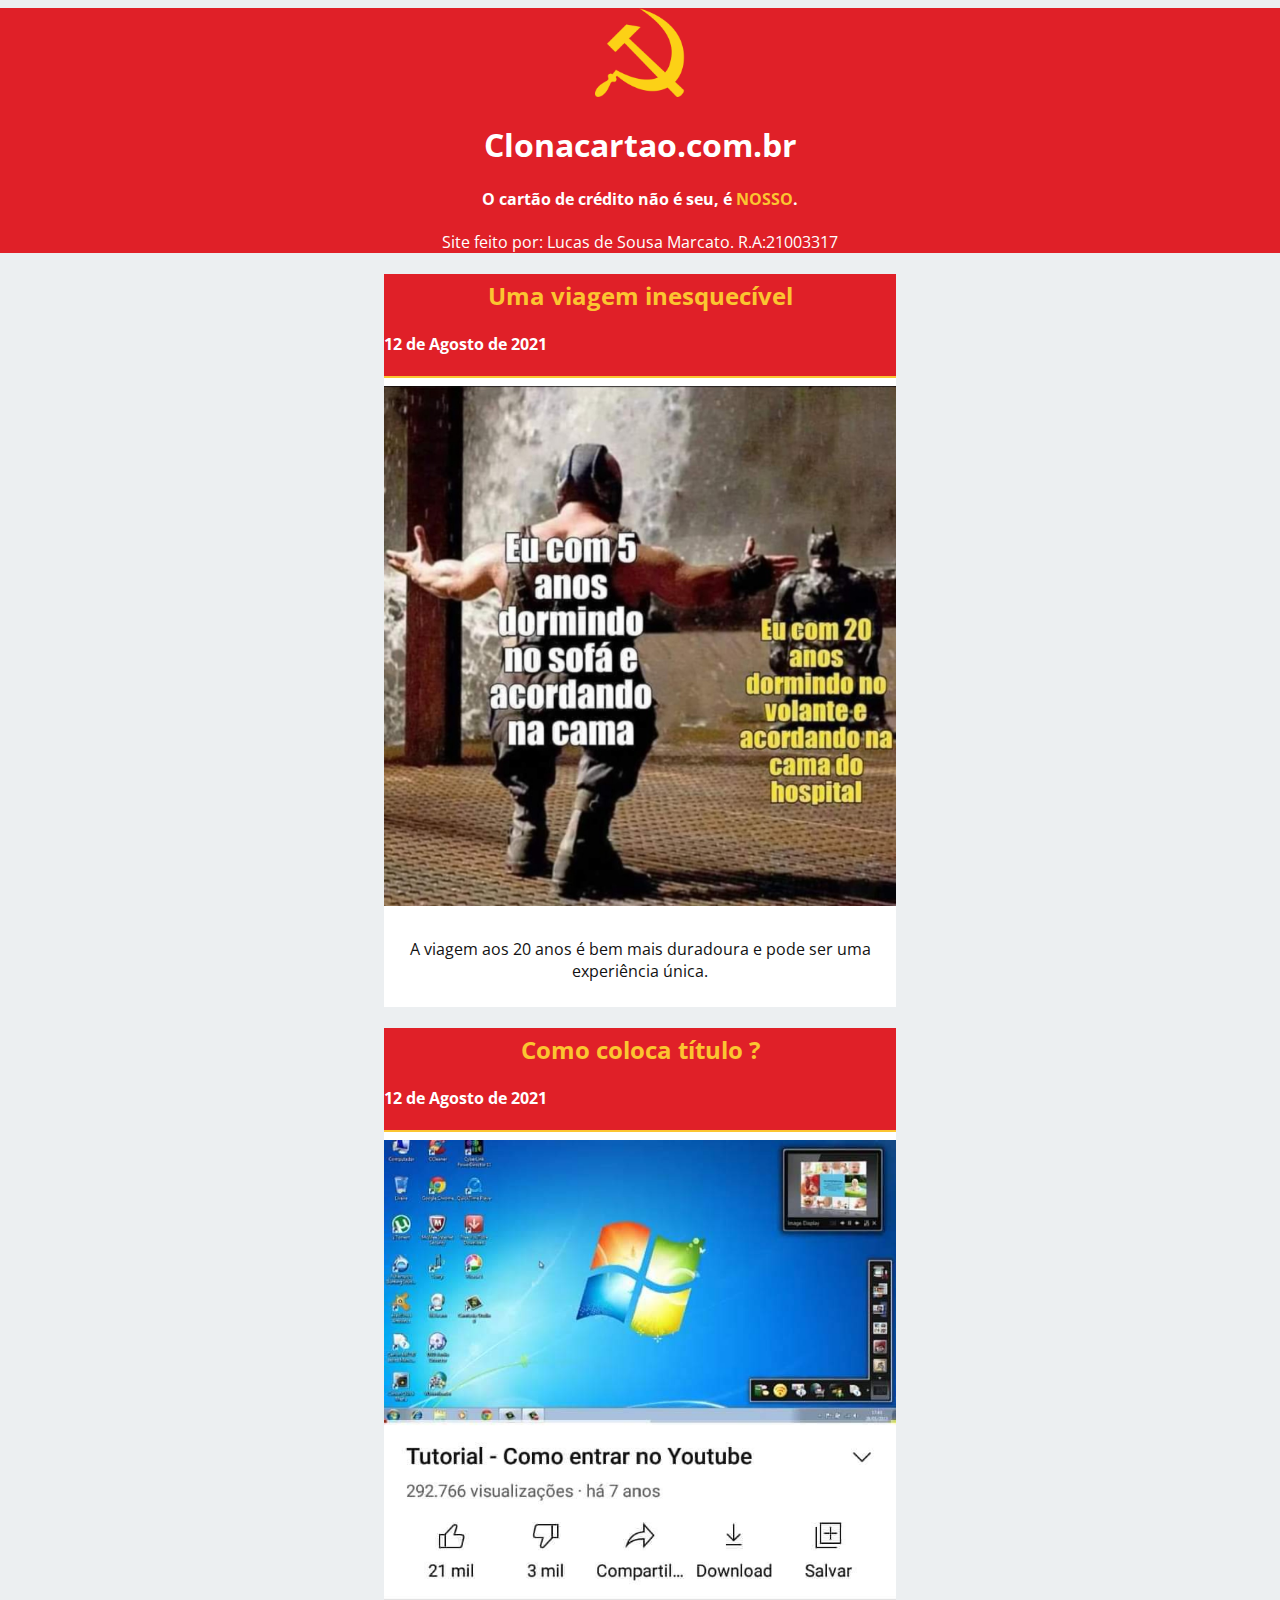
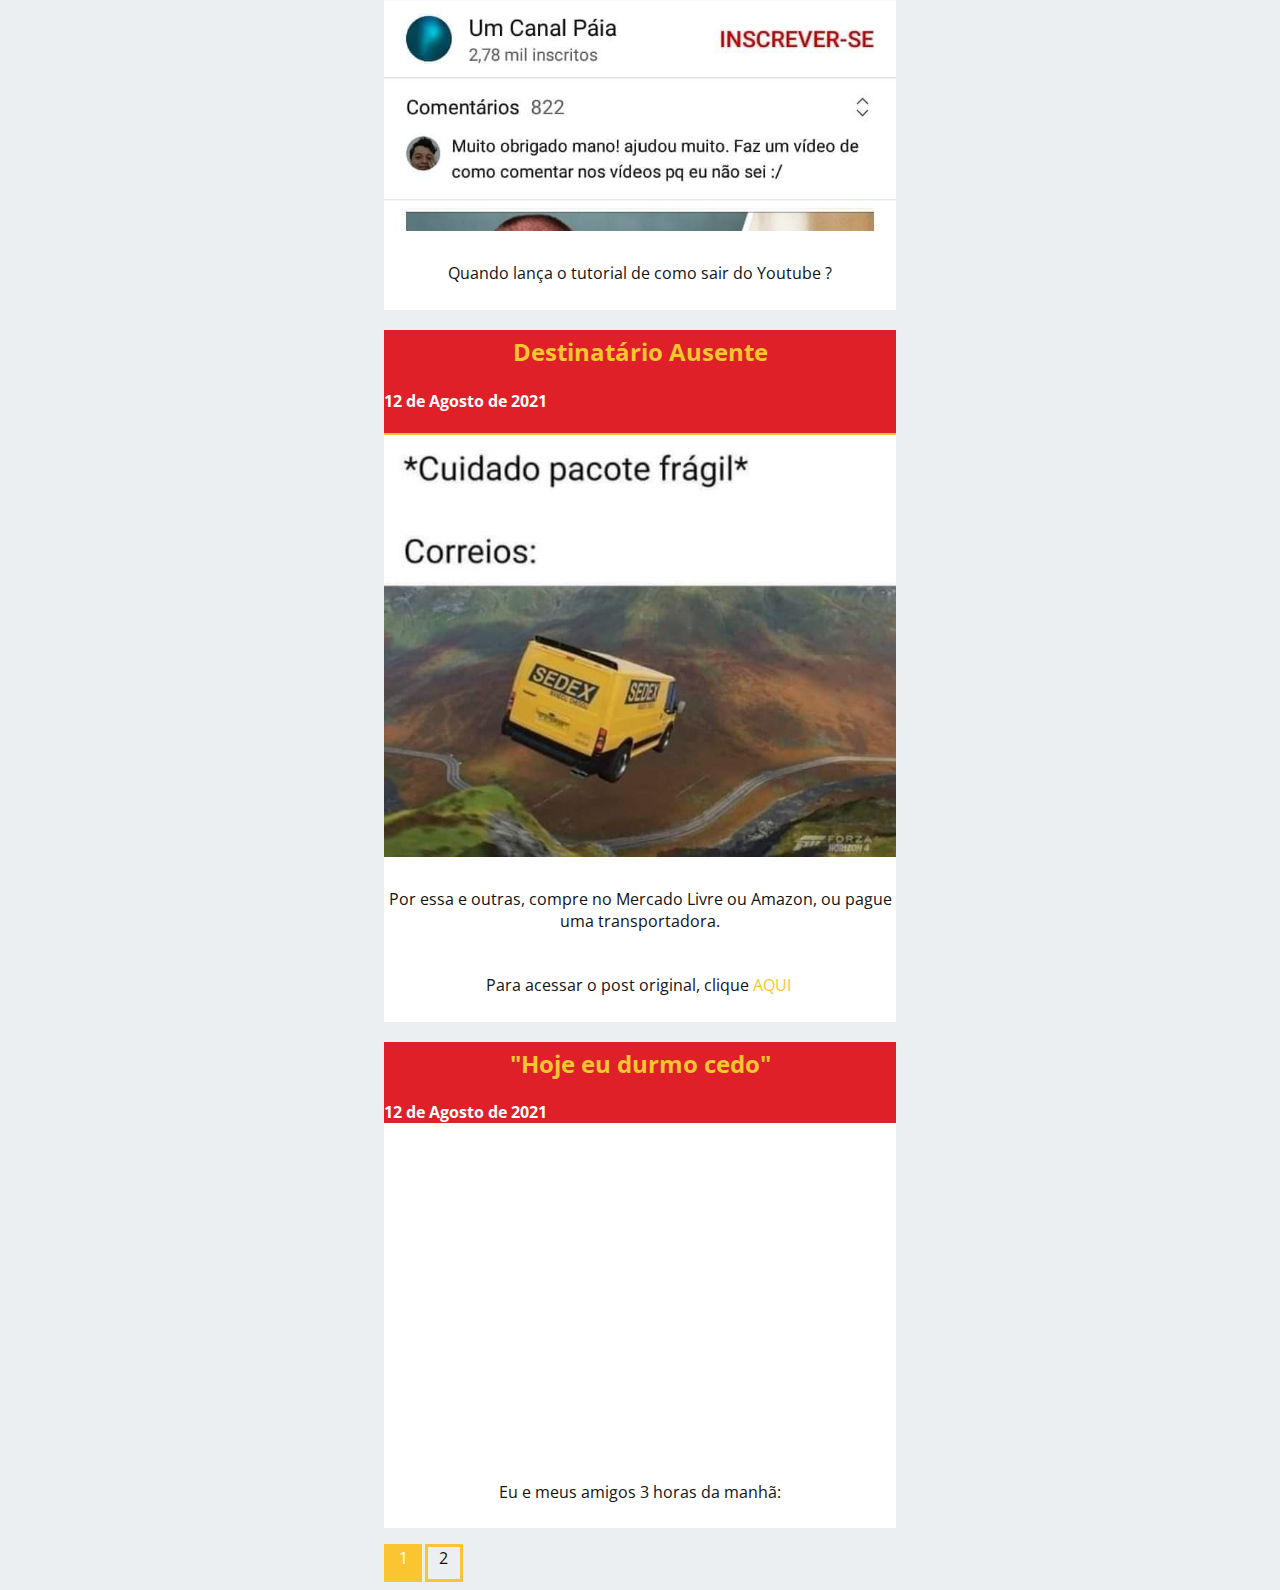
<file: index.html>
<!DOCTYPE html>
<html>
    <head>
        <meta charset="UTF-8"/>
        <link rel="stylesheet" type="text/css" href="css/style.css"/>
    </head>

    <body>
        <header>
            <div id="cabecalho">
                <img src="img/urss.png">
            <h1>Clonacartao.com.br</h1>
            <h4>O cartão de crédito não é seu, é <label>NOSSO</label>.</h4>
            <p>Site feito por: Lucas de Sousa Marcato. R.A:21003317</p>
        </div>
        
        </header>

        <div id="conteudo">
            <div class="meme">
                <div class="cabecalho">
                <h2>Uma viagem inesquecível</h2>
                <h4>12 de Agosto de 2021</h4>
                <hr>
            </div>
                <img src="img/memes/meme1.jpg">
                <p>A viagem aos 20 anos é bem mais duradoura e pode ser uma experiência única.</p>
            </div>
    
            <div class="meme">
                <div class="cabecalho">
                <h2>Como coloca título ?</h2>
                <h4>12 de Agosto de 2021</h4>
                <hr>
            </div>
            
                <img src="img/memes/youtube.jpeg">
                <p>Quando lança o tutorial de como sair do Youtube ?</p>
            </div>

            <div class="meme">
                <div class="cabecalho">
                <h2>Destinatário Ausente</h2>
                <h4>12 de Agosto de 2021</h4>
                <hr>
            </div>
            
                <img src="img/memes/correios.jpeg">
                <p>Por essa e outras, compre no Mercado Livre ou Amazon, ou pague uma transportadora.</p>
                <p>Para acessar o post original, clique <a href="https://br.ifunny.co/picture/cuidado-pacote-fragil-correios-9rkCHXXt7?s=cl">AQUI</a></p>
            </div>
            <div class="meme">
                <div class="cabecalho">
                    <h2>"Hoje eu durmo cedo"</h2>
                    <h4>12 de Agosto de 2021</h4>
                </div>                
                <iframe width="560" height="315" src="https://www.youtube.com/embed/RaUJCd6AyNI" title="YouTube video player" frameborder="0" allow="accelerometer; autoplay; clipboard-write; encrypted-media; gyroscope; picture-in-picture" allowfullscreen></iframe>
            <p>Eu e meus amigos 3 horas da manhã:</p>
            </div>
            <div id="pages">
            <a id="pagina1" href="index.html">1</a> <a id="pagina2" href="pagina2.html">2</a>
        </div>
        </div>
    </body>
</html>
</file>
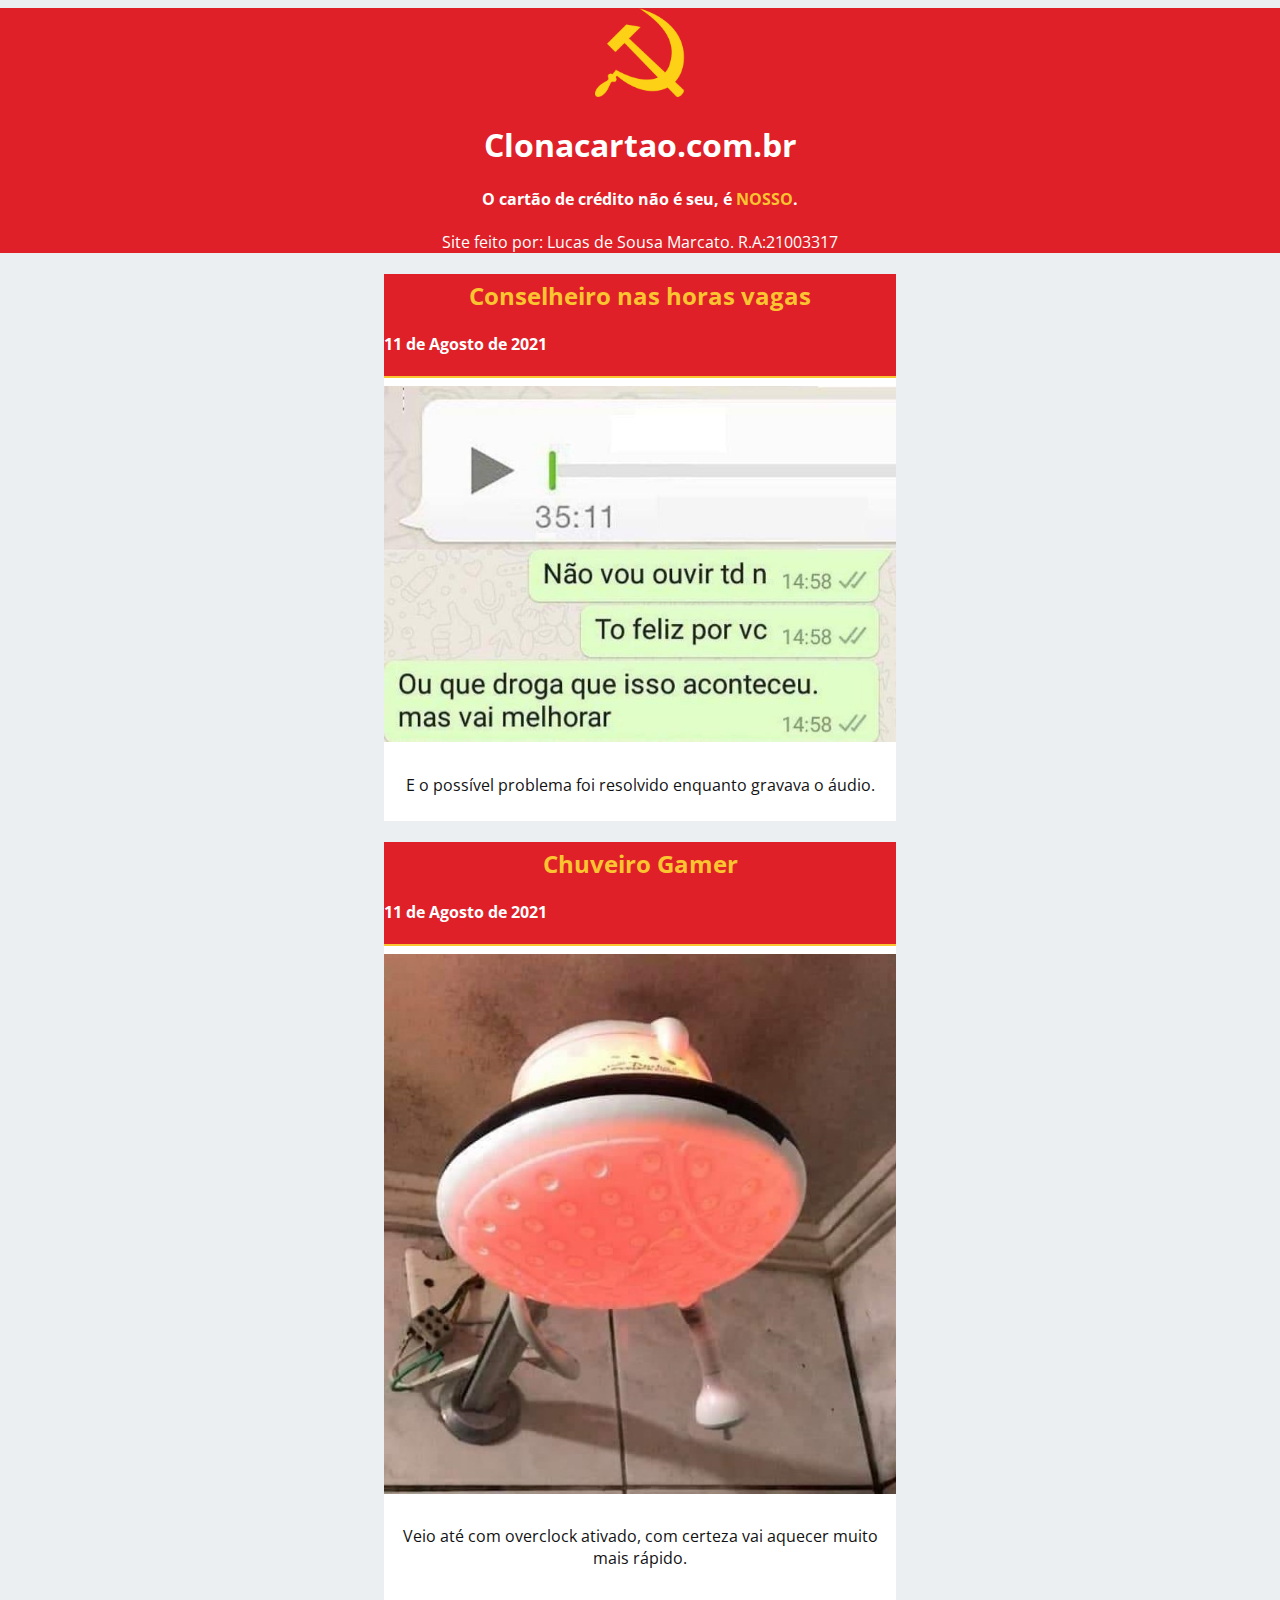
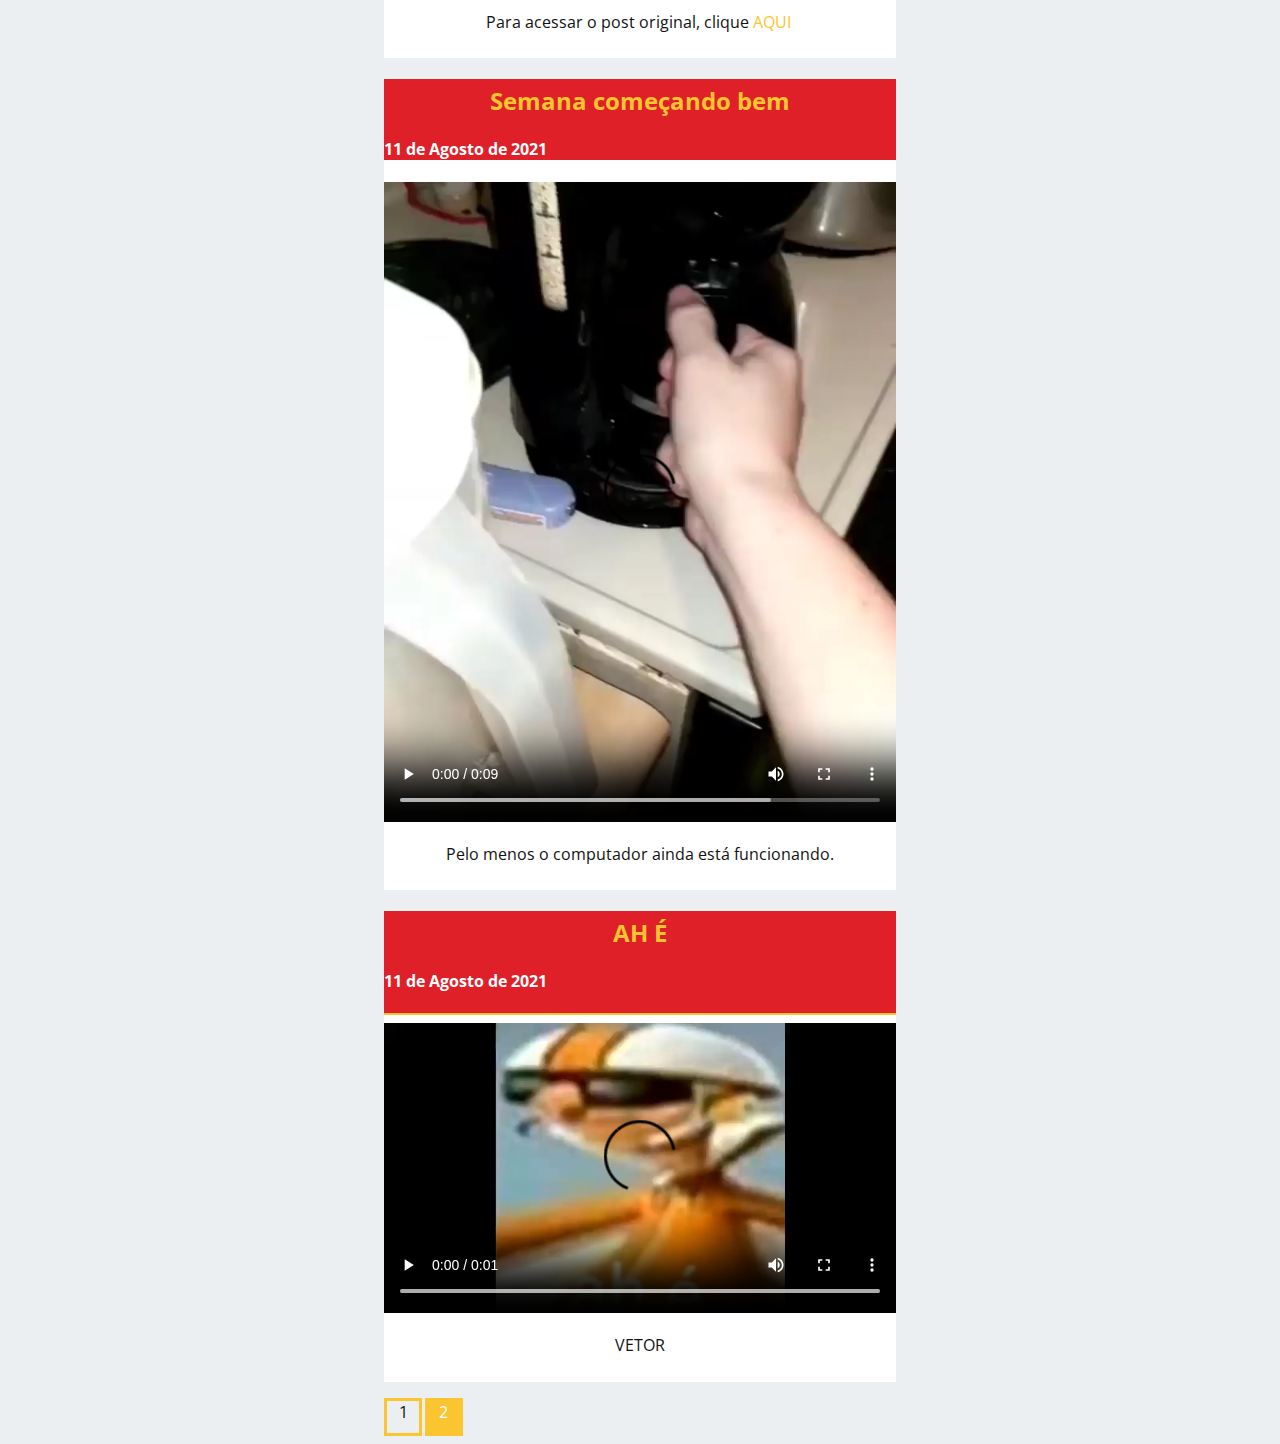
<file: pagina2.html>
<!DOCTYPE html>
<html>
    <head>
        <meta charset="UTF-8"/>
        <link rel="stylesheet" type="text/css" href="css/stylepag2.css"/>
    </head>

    <body>
        <header>
            <div id="cabecalho">
                <img src="img/urss.png">
            <h1>Clonacartao.com.br</h1>
            <h4>O cartão de crédito não é seu, é <label>NOSSO</label>.</h4>
            <p>Site feito por: Lucas de Sousa Marcato. R.A:21003317</p>
        </div>
        
        </header>

        <div id="conteudo">
            <div class="meme">
                <div class="cabecalho">
                <h2>Conselheiro nas horas vagas</h2>
                <h4>11 de Agosto de 2021</h4>
                <hr>
            </div>
                <img src="img/memes/conselheiro.jpg">
                <p>E o possível problema foi resolvido enquanto gravava o áudio.</p>
            </div>
    
            <div class="meme">
                <div class="cabecalho">
                <h2>Chuveiro Gamer</h2>
                <h4>11 de Agosto de 2021</h4>
                <hr>
            </div>
            
                <img src="img/memes/chuveirogamer.jpg">
                <p>Veio até com overclock ativado, com certeza vai aquecer muito mais rápido.</p>
                <p>Para acessar o post original, clique <a href="https://www.facebook.com/groups/pcsruins/permalink/370791034419794/">AQUI</a></p>
            </div>

            <div class="meme">
                <div class="cabecalho">
                    <h2>Semana começando bem</h2>
                    <h4>11 de Agosto de 2021</h4>
                </div>                
                <video controls>
                    <source src="img/memes/cafe.mp4" video="video/mp4">
                </video>
            <p>Pelo menos o computador ainda está funcionando.</p>
            </div>
            
            <div class="meme">
                <div class="cabecalho">
                <h2>AH É</h2>
                <h4>11 de Agosto de 2021</h4>
                <hr>
            </div>
            
            <video controls>
                <source src="img/memes/VETOR.mp4" video="video/mp4">
            </video>
            <p>VETOR</p>
            </div>
            <div id="pages">
            <a id="pagina1" href="index.html">1</a> <a id="pagina2" href="pagina2.html">2</a>
        </div>
        </div>
        
    </body>
</html>
</file>
<file: css/style.css>
@import url('https://fonts.googleapis.com/css2?family=Open+Sans:wght@300&display=swap');

body{
    background-color:#eceff1;
    width: 100%;
    height: 100%;
    margin-left: 0%;
    top: 0%;
    font-family: 'Open Sans', sans-serif;
}
header{
    min-height: 100%;
}

#cabecalho{
    color: white;
    width: 100%;
    text-align: center;
    background-color: #E02028;
    
}

label{
    color: #fbc531;
}

#cabecalho img{
    width: 7%;
}

.cabecalho{
    background-color: #E02028;
    color: white;
}

.cabecalho h2{
    color: #fbc531;
}

#conteudo{
    display: block;
    width: 40%;
    margin-left: auto;
    margin-right: auto;
    background-color: transparent;
}
#conteudo h2{
    text-align: center;
    padding-top: 1%;
    margin-bottom: 3%;
    
}

.meme{
    margin-top: 4%;
    background-color:white;
    color: #121212;
}

.meme img{
    
    width: 100%;
    
    margin-bottom: 2%;
}
.meme p{
    padding-bottom: 5%;
    text-align: center;
}
.meme a{
    border: none;
    color: #fbc531;
}
a{
    text-align: center;
    width: 2em;
    height: 2em;
    text-decoration: none;
    color: white;
    text-align: center;
    border-width: 0.2em;
    border-style: solid;
    margin-right: 0.5%;
}

#pagina1{
    background-color: #fbc531;
    border-color: transparent;
}
#pagina2{
    color: #121212;
    border-color: #fbc531;
    background-color: transparent;
}

#pagina2:hover{
    transition: 0.3s;
    color: white;
    background-color: #fbc531;
}

iframe{
    width: 100%;
}

#pages{
    display: flex;
    justify-content: flex-start;
    align-items: flex-start;
    flex-direction: row;
}
hr{
    border: #fbc531;
    border-width: 0.0005em;
    border-style: solid;
}
</file>
<file: css/stylepag2.css>
@import url('https://fonts.googleapis.com/css2?family=Open+Sans:wght@300&display=swap');

body{
    background-color:#eceff1;
    width: 100%;
    height: 100%;
    margin-left: 0%;
    top: 0%;
    font-family: 'Open Sans', sans-serif;
}
header{
    min-height: 100%;
}

#cabecalho{
    color: white;
    width: 100%;
    text-align: center;
    background-color: #E02028;
    
}

label{
    color: #fbc531;
}

#cabecalho img{
    width: 7%;
}

.cabecalho{
    background-color: #E02028;
    color: white;
}

.cabecalho h2{
    color: #fbc531;
}

#conteudo{
    display: block;
    width: 40%;
    margin-left: auto;
    margin-right: auto;
    background-color: transparent;
}
#conteudo h2{
    text-align: center;
    padding-top: 1%;
    margin-bottom: 3%;
    
}

.meme{
    margin-top: 4%;
    background-color:white;
    color: #121212;
}

.meme img{
    
    width: 100%;
    
    margin-bottom: 2%;
}
.meme p{
    padding-bottom: 5%;
    text-align: center;
}

.meme video{
    width: 100%;
}

.meme a{
    border: none;
    color: #fbc531;
}

a{
    text-align: center;
    width: 2em;
    height: 2em;
    text-decoration: none;
    color: white;
    text-align: center;
    border-width: 0.2em;
    border-style: solid;
    margin-right: 0.5%;
}

#pagina2{
    background-color: #fbc531;
    border-color: transparent;
}
#pagina1{
    border-color: #fbc531;
    color: #121212;
    background-color: transparent;
}

#pagina1:hover{
    transition: 0.3s;
    color:white;
    background-color: #fbc531;
}



#pages{
    display: flex;
    justify-content: flex-start;
    align-items: flex-start;
    flex-direction: row;
}
hr{
    border: #fbc531;
    border-width: 0.0005em;
    border-style: solid;
}
</file>
